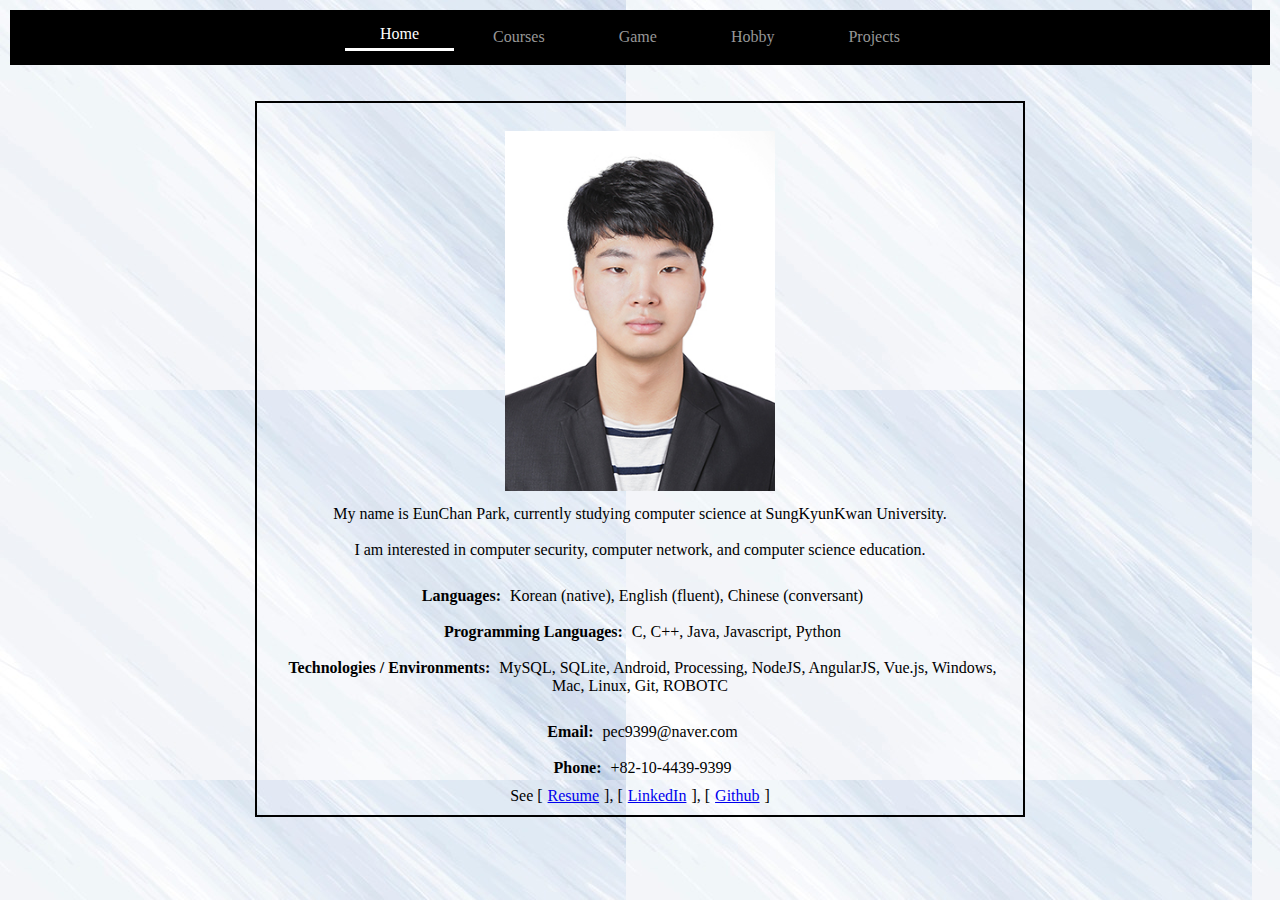
<file: index.html>
<!DOCTYPE html>
<head>
    <title>EunChan Park Personal Homepage</title>
    <link href="index.css" rel="stylesheet" type="text/css"/>
</head>
<body>
    <ul class ="navi">
        <li class="selected">
            <a href="./">Home</a>
        </li>
        <li>
            <a href="./courses.html">Courses</a>
        </li>
        <li>
            <a href="./game.html">Game</a>
        </li>
        <li>
            <a href="./hobby.html">Hobby</a>
        </li>
        <li>
            <a href="./projects.html">Projects</a>
        </li>
    </ul>
    <br><br>
    <div class="main">
        <br>
        <img style= "width: 30vh;" src="profile.jpg" alt="소프트웨어학과 학생의 사진"/>  
        <p>My name is EunChan Park, currently studying computer science at SungKyunKwan University. <br><br> I am interested in computer security, computer network, and computer science education.</p>
        <br>
        <p><strong>Languages:</strong> Korean (native), English (fluent), Chinese (conversant)<br><br>
        <strong>Programming Languages:</strong> C, C++, Java, Javascript, Python<br><br>
        <strong>Technologies / Environments:</strong> MySQL, SQLite, Android, Processing, NodeJS, AngularJS, Vue.js, Windows, Mac, Linux, Git, ROBOTC<br><br>

        <p><strong>Email:</strong> pec9399@naver.com<br><br>
        <strong>Phone:</strong> +82-10-4439-9399</p>
        
        <p>See [<a href="https://systemconsultantgroup.github.io/scg-folio/assets/img/resume/eunchan.pdf" target="\_blank">Resume</a>],
        [<a href="https://www.linkedin.com/in/eunchan-park/" target="\_blank">LinkedIn</a>],
        [<a href="https://github.com/pec9399" target="\_blank">Github</a>]</p>
    </div>
</body>
</file>
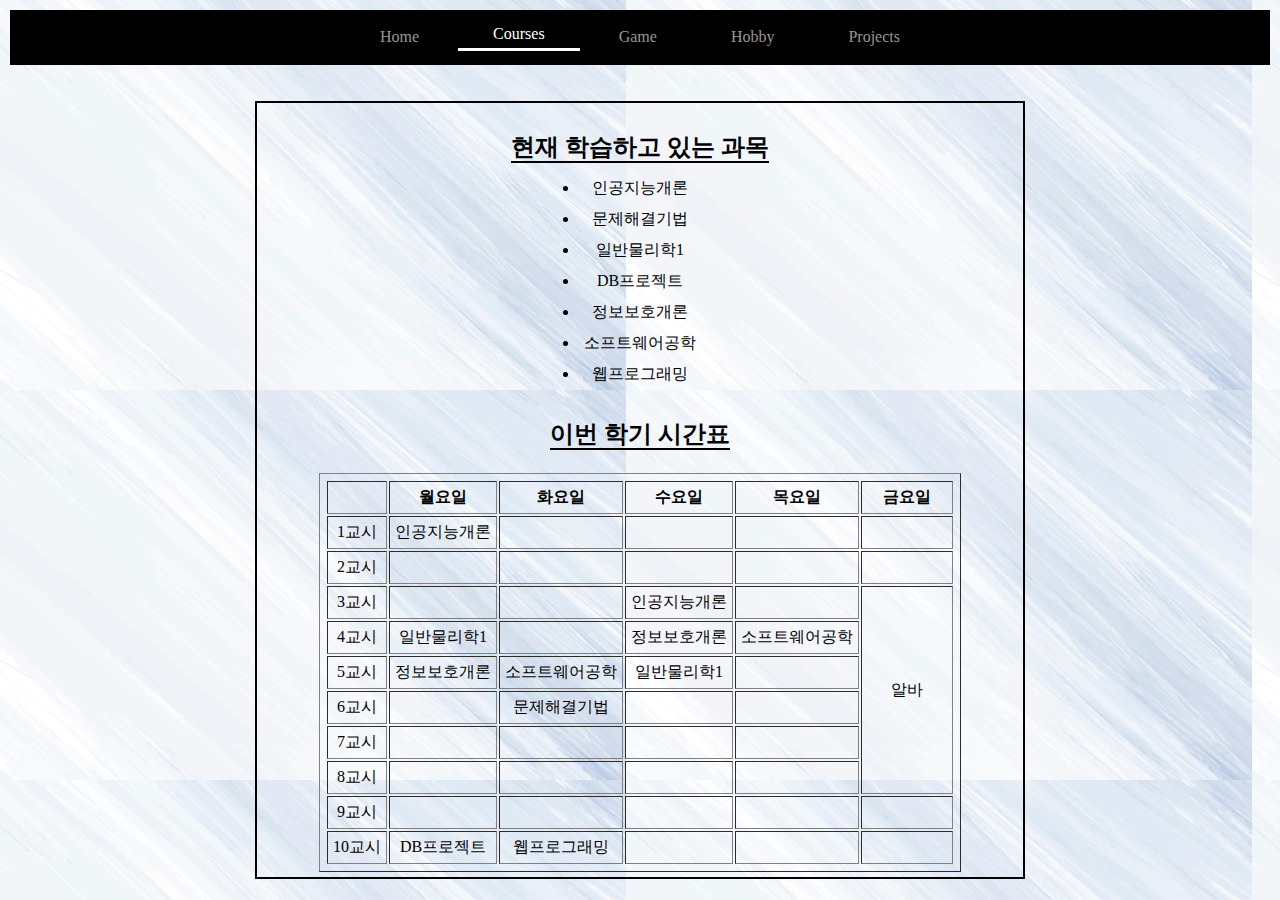
<file: courses.html>
<!DOCTYPE html>
<head>
    <title>EunChan Park Personal Homepage</title>
    <link href="index.css" rel="stylesheet" type="text/css"/>
</head>
<body>
    <ul class ="navi">
        <li>
            <a href="./">Home</a>
        </li>
        <li class="selected">
            <a href="./courses.html">Courses</a>
        </li>
        <li>
            <a href="./game.html">Game</a>
        </li>
        <li>
            <a href="./hobby.html">Hobby</a>
        </li>
        <li>
            <a href="./projects.html">Projects</a>
        </li>
    </ul>
    <br><br>
    <div class="main">
    <br>
    <h2> 현재 학습하고 있는 과목 </h2>
    <ul class = "courses">
        <li>인공지능개론</li>
        <li>문제해결기법</li>
        <li>일반물리학1</li>
        <li>DB프로젝트</li>
        <li>정보보호개론</li>
        <li>소프트웨어공학</li>
        <li>웹프로그래밍</li>
    </ul>
    <br>
    <h2> 이번 학기 시간표 </h2>
    <table border="1">
        <br>
        <tr>
            <td></td>
            <th>월요일</th>
            <th>화요일</th>
            <th>수요일</th>
            <th>목요일</th>
            <th>금요일</th>
        </tr>
        <tr>
            <td>1교시</td>
            <td>인공지능개론</td>
            <td></td>
            <td></td>
            <td></td>
            <td></td>
        </tr>
        <tr>
            <td>2교시</td>
            <td></td>
            <td></td>
            <td></td>
            <td></td>
            <td></td>
        </tr>
        <tr>    
            <td>3교시</td>
            <td></td>
            <td></td>
            <td>인공지능개론</td>
            <td></td>
            <td rowspan='6'>&nbsp&nbsp&nbsp&nbsp&nbsp&nbsp알바&nbsp&nbsp&nbsp&nbsp&nbsp&nbsp</td>
        </tr>
        <tr>
            <td>4교시</td>
            <td>일반물리학1</td>
            <td></td>
            <td>정보보호개론</td>
            <td>소프트웨어공학</td>
        
        </tr>
        <tr>
            <td>5교시</td>
            <td>정보보호개론</td>
            <td>소프트웨어공학</td>
            <td>일반물리학1</td>
            <td></td>
        
        </tr>
        <tr>
            <td>6교시</td>
            <td></td>
            <td>문제해결기법</td>
            <td></td>
            <td></td>
    
        </tr>
        <tr>
            <td>7교시</td>
            <td></td>
            <td></td>
            <td></td>
            <td></td>
    
        </tr>
        <tr>
            <td>8교시</td>
            <td></td>
            <td></td>
            <td></td>
            <td></td>
    
        </tr>
        <tr>
            <td>9교시</td>
            <td></td>
            <td></td>
            <td></td>
            <td></td>
            <td></td>
        </tr>
        <tr>
            <td>10교시</td>
            <td>DB프로젝트</td>
            <td>웹프로그래밍</td>
            <td></td>
            <td></td>
            <td></td>
        </tr>
    </table>
    </div>
</body>
</file>
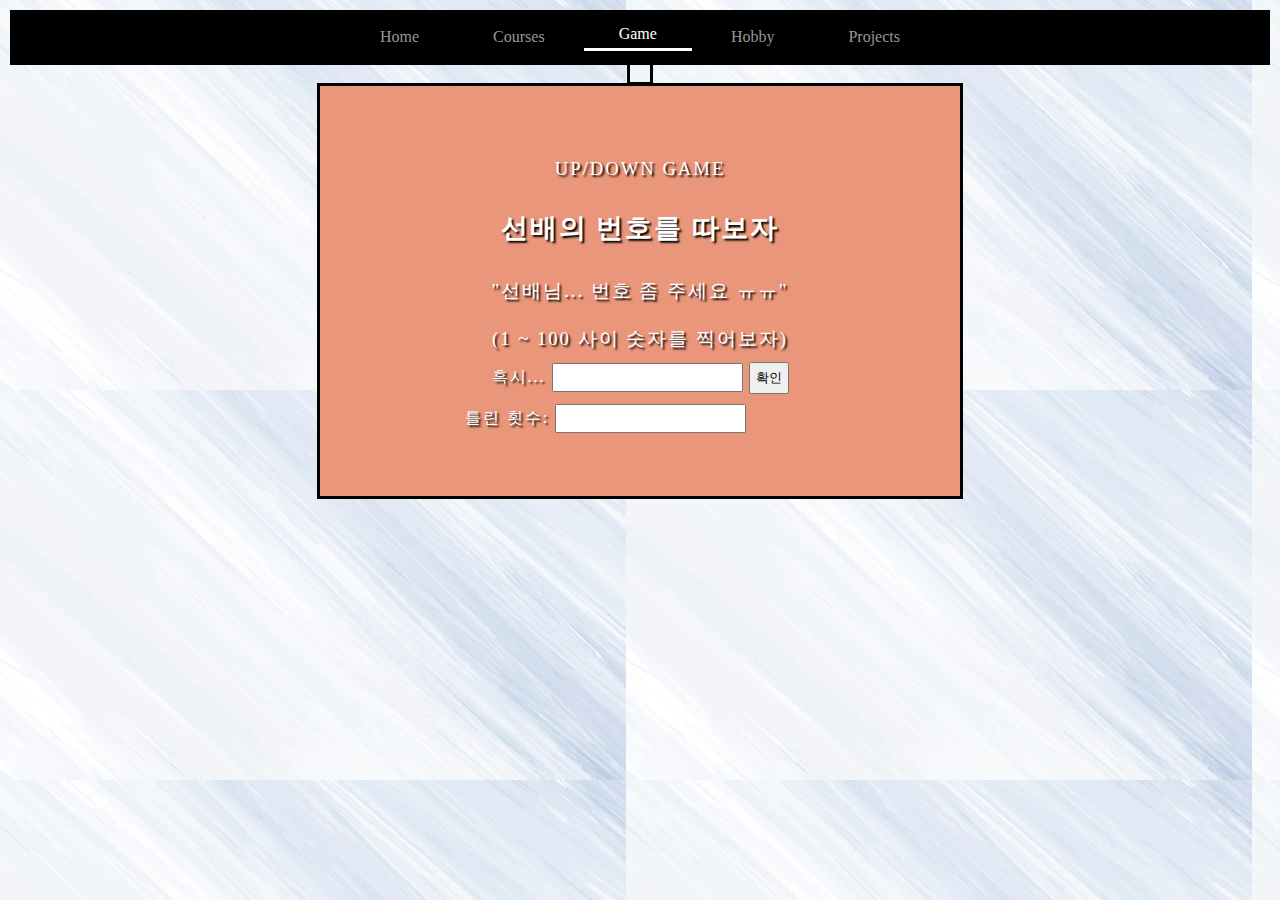
<file: game.html>
<!DOCTYPE html>
<head>
    <title>EunChan Park Personal Homepage</title>
    <link href="index.css" rel="stylesheet" type="text/css"/>
    <style>
        h1{
            padding-top:20px;
            text-shadow: 2px 2px 2px black;
            letter-spacing:2px;
            font-size:20pt;
        }
		#yo{
            text-shadow: 2px 2px 2px black;
            letter-spacing:2px;
            font-size:14pt;
        }
		#hint{
			text-shadow: 2px 2px 2px black;
            letter-spacing:2px;
            font-size:14pt;
		}
		#cool{
            text-shadow: 2px 2px 2px black;
            letter-spacing:2px;
        }
        
        img{
            width:80px;
            height:80px;
            visibility:visible;
        }
        article h1, p{
            color:white;
        }
        .anim {
            width: 10px;
            height: 10px;
            position:relative;
            animation: 3s myanim;
            animation-iteration-count: infinite;
            margin-bottom: 50px;
            margin-top: -50px;
            border: solid;
            border-width: 3px;
            
        }
        @keyframes myanim
    {
        0% {
            left:-200px; 
            top:50px;
            border-radius: 100px;
            background: red;
        
        }
        50% { 
            left:200px; 
            top:50px;
            border-radius: 100px;
            background: yellow;
        }
        100% {
            left:-200px; 
            top:50px;
            border-radius: 100px;
            background: red;
        
        }
    }
	</style>
</head>
<body>
    <ul class ="navi">
        <li>
            <a href="./">Home</a>
        </li>
        <li>
            <a href="./courses.html">Courses</a>
        </li>
        <li class="selected">
            <a href="./game.html">Game</a>
        </li>
        <li>
            <a href="./hobby.html">Hobby</a>
        </li>
        <li>
            <a href="./projects.html">Projects</a>
        </li>
    </ul>
    <br>
    <article>
        <embed src="bgm.mp4" autostart="true" width="0" height="0" type="video/mp4"></embed>
        <div class="anim"></div>
        <br><p id="yo">UP/DOWN GAME</p>
        <div class = "game">
            <h1>선배의 번호를 따보자 </h1>
            <p id="yo">  <br>
            "선배님... 번호 좀 주세요 ㅠㅠ"<br><br>
            (1 ~ 100 사이 숫자를 찍어보자) </p>
            
            <p id="cool">혹시... <input type = "text" id="guess" value='' maxlength=3> 
            <input type="button" id = "confirm" value = "확인"/></p>
        
            <p id="cool" style="padding-right:74px;">틀린 횟수: <input type = "text" readonly id="num_guess" value=""></p>
            <p id="hint"></p>
  
            <br><br>
        </div>
</body>

<script type="text/javascript">
    var randomnum = Math.floor(Math.random() * 100 + 1);
    var box = document.getElementById("box");
    var hey = document.getElementById("hint");
    var guessn=0;
    var element = document.getElementById("confirm");
    element.addEventListener("click",function(){
        if(isNaN(document.getElementById('guess').value)){
            hey.innerHTML = "숫자만 입력해주세요";
        }
        else if(document.getElementById("guess").value < randomnum){   
            document.getElementById("hint").value="UP!";
            hey.innerHTML = "UP 업!";
        }
        else if(document.getElementById("guess").value > randomnum){
            document.getElementById("hint").value="DOWN!";
            hey.innerHTML = "DOWN 다운!";
        }
        else if(document.getElementById("guess").value == randomnum){
            hey.innerHTML = "성공! (도전 횟수: " + guessn + ")";
            alert(guessn + "번만에 클리어!");
            guessn -= 1;
        }

        guessn++;
        document.getElementById("num_guess").value=guessn + " 번";		
            
            
    })

    
</script>
</file>
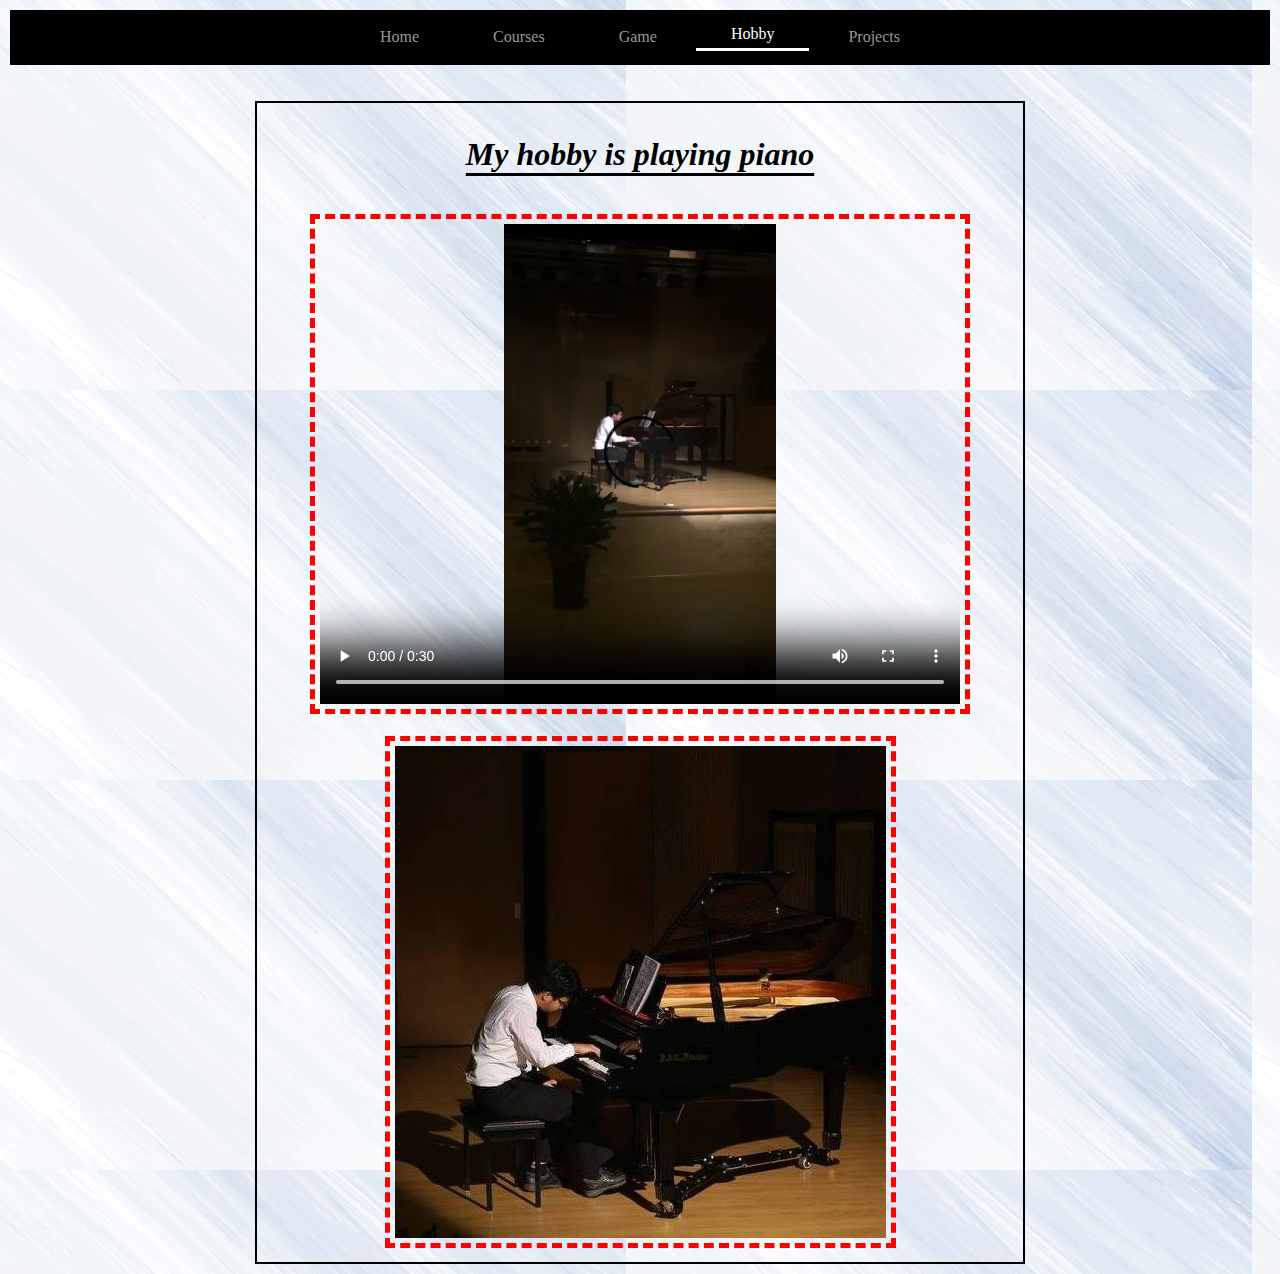
<file: hobby.html>
<!DOCTYPE html>
<head>
    <title>EunChan Park Personal Homepage</title>
    <link href="index.css" rel="stylesheet" type="text/css"/>
</head>
<body>
    <ul class ="navi">
        <li>
            <a href="./">Home</a>
        </li>
        <li>
            <a href="./courses.html">Courses</a>
        </li>
        <li>
            <a href="./game.html">Game</a>
        </li>
        <li class="selected">
            <a href="./hobby.html">Hobby</a>
        </li>
        <li>
            <a href="./projects.html">Projects</a>
        </li>
    </ul>
    <br><br>
    <div class="main">
    <br>
    <div class="piano">
        <h1 style="font-style:italic; text-decoration: underline; text-underline-position: under;">
             My hobby is playing piano
        </h1>
        <br><br>
        <video style="border: 5px dashed red"  width="640" height="480" controls autoplay loop>
            <source src="./piano.mp4" type="video/mp4">
        </video>
        <br><br>
        <img style="border: 5px dashed red" src="./piano.jpg"></img>
        <br>
    </div>
      </div>
</body>
</file>
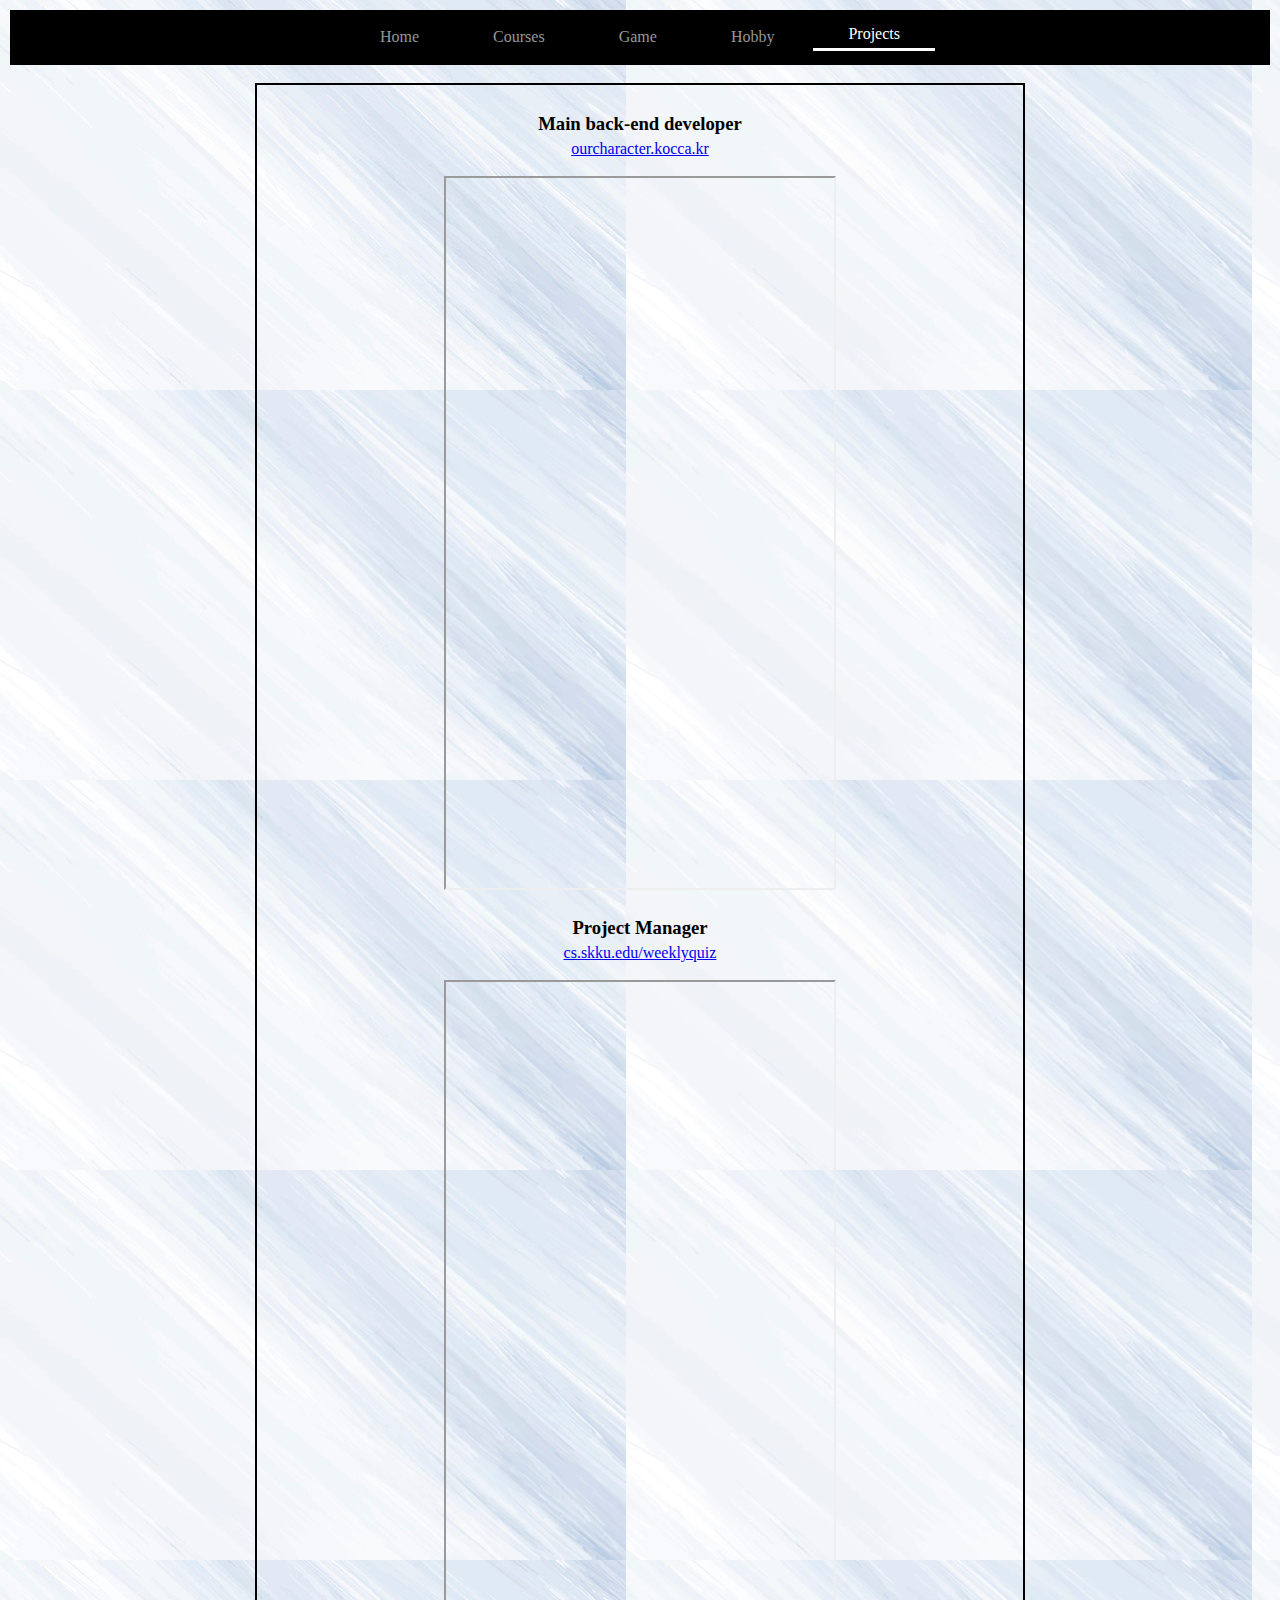
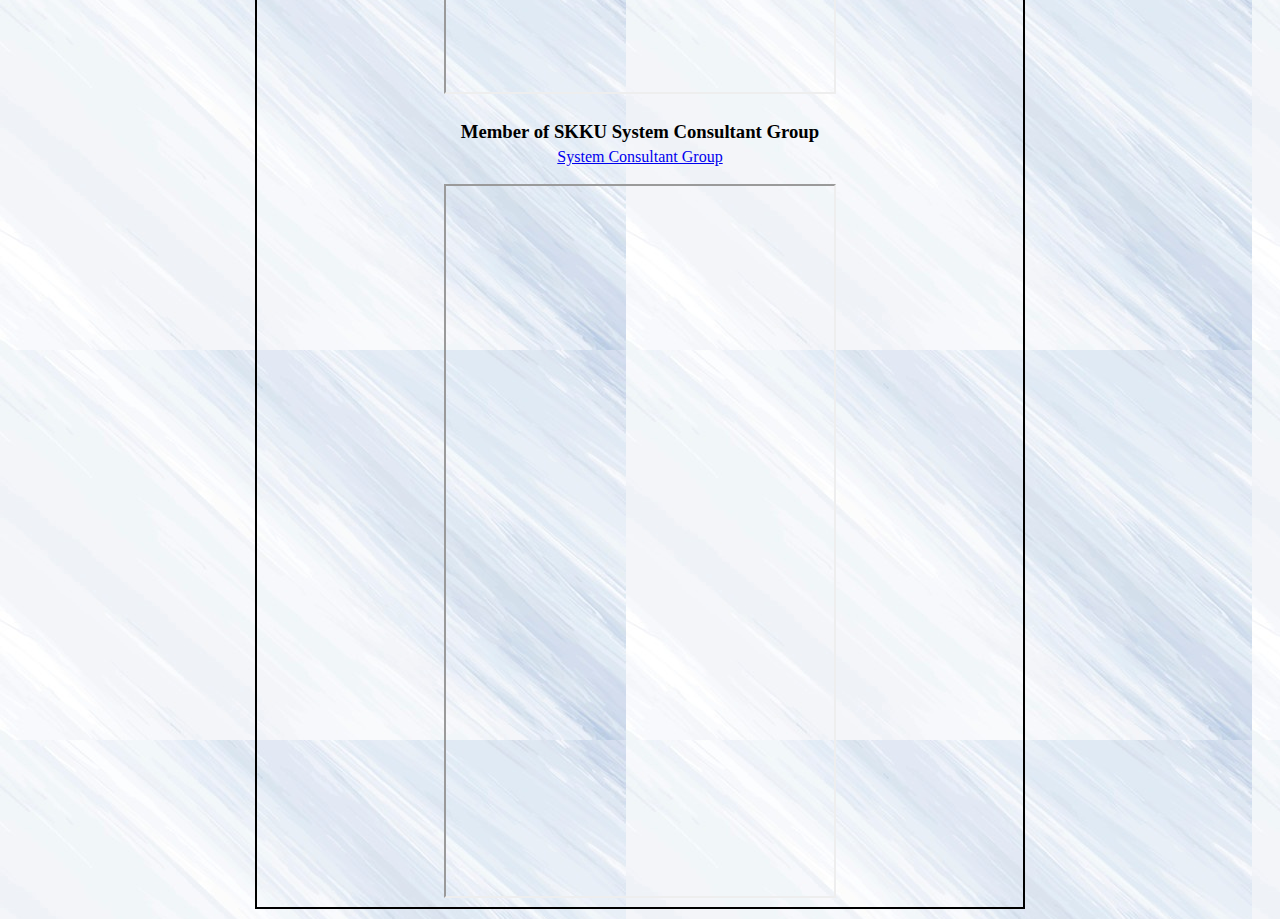
<file: projects.html>
<!DOCTYPE html>
<head>
    <title>EunChan Park Personal Homepage</title>
    <link href="index.css" rel="stylesheet" type="text/css"/>
</head>
<body>
    <ul class ="navi">
        <li>
            <a href="./">Home</a>
        </li>
        <li>
            <a href="./courses.html">Courses</a>
        </li>
        <li>
            <a href="./game.html">Game</a>
        </li>
        <li>
            <a href="./hobby.html">Hobby</a>
        </li>
        <li class = "selected">
            <a href="./projects.html">Projects</a>
        </li>
    </ul>
    <br>
    <div class="main">
        <br>
    <h3> Main back-end developer </h3>
    <a href= "https://ourcharacter.kocca.kr/">ourcharacter.kocca.kr</a>
    <br><br>
    <iframe src = "https://ourcharacter.kocca.kr/" width="50%" height="700px"></iframe>
    <br><br>
    <h3> Project Manager </h3>
    <a href= "https://cs.skku.edu/weeklyquiz">cs.skku.edu/weeklyquiz</a>
    <br><br>
    <iframe src = "https://cs.skku.edu/weeklyquiz/" width="50%" height="700px"></iframe>
    <br><br>
    <h3> Member of SKKU System Consultant Group </h3>
    <a href= "http://scg.skku.ac.kr">System Consultant Group</a>
    <br><br>
    <iframe src = "http://scg.skku.ac.kr" width="50%" height="700px"></iframe>
    </div>
</body>
</file>
<file: index.css>
*{
    text-align: center;
    margin: auto;
    padding:5px;
}

body{
    background-image:url("background.jpg");
}

.selected{
    border-bottom: 3px white solid;
    color:white;
}
.selected a{
    border-bottom: 3px white solid;
    color: white !important;
}

.courses {
    margin:auto;
    display:table;
}

.navi li a{
    color: rgb(151,151,151);
    padding: 30px;
    text-align: center;
    text-decoration: none;
    cursor: pointer;
}
.navi a:hover{
    color:white;
    text-decoration: none;
}
.navi a:visited{
    text-decoration: none;
}
.navi li{
    margin:auto;
    position: relative;
    overflow:hidden;
    display: inline-block;
    list-style-type: none;
}
.navi{
    background-color: black;
    margin: 0;
    padding: 10px;
    overflow: hidden;
    list-style-type: none;
}

h2{
   text-decoration: underline;
   text-underline-position: under;
}

.game{
    text-align: center;
    color:black;
    background-repeat: no-repeat;
}


article{
    margin:auto;
    text-align:center;
    width:50%;
    height:400px;
    background-repeat: no-repeat;
    background:darksalmon;
    border: 3px solid black;
}

.main{
    border: 2px solid black;
    margin:auto;
    width:60%;
    
}
</file>
